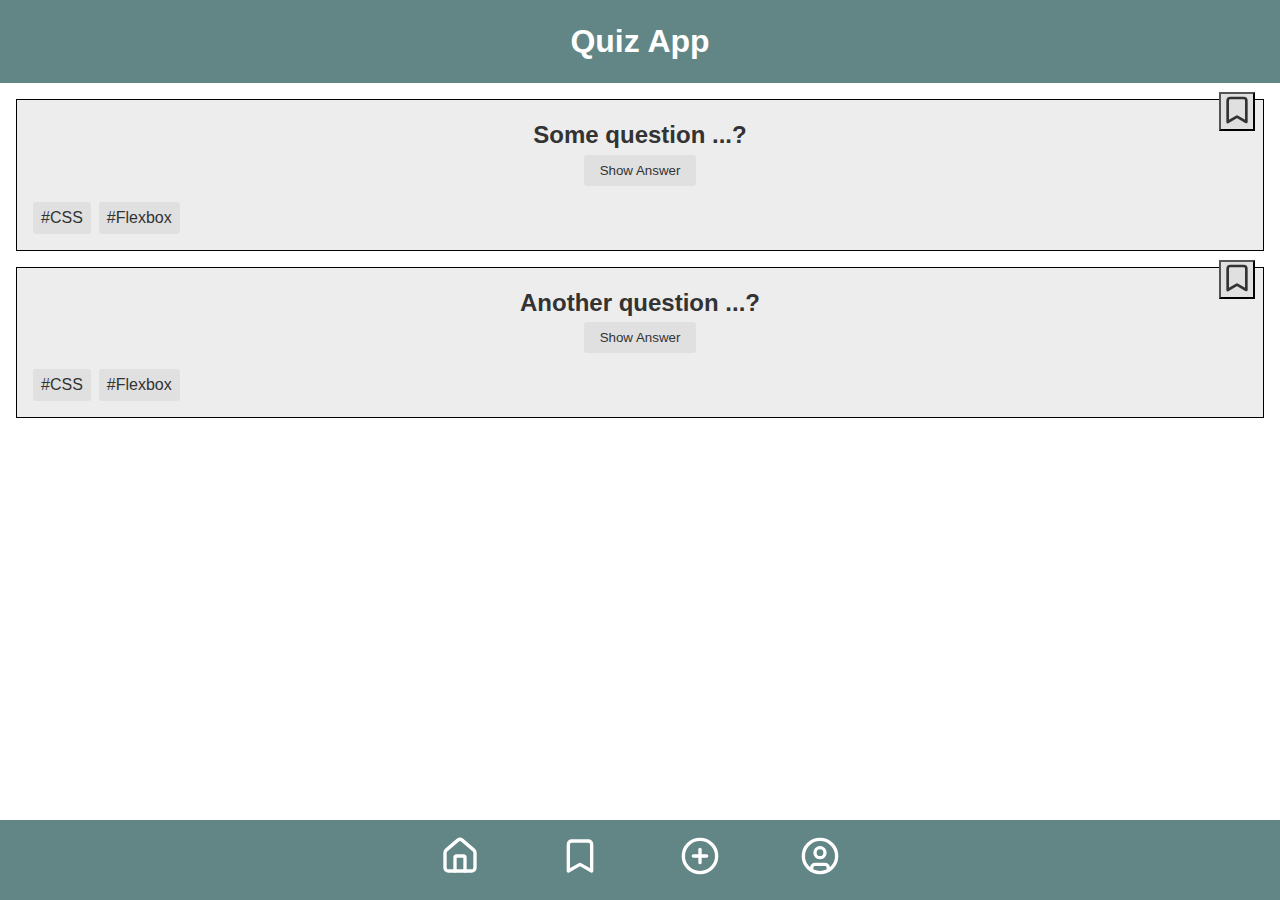
<file: index.html>
<!DOCTYPE html>
<html lang="en">
  <head>
    <meta charset="UTF-8" />
    <meta name="viewport" content="width=device-width, initial-scale=1.0" />
    <title>Quiz App</title>
    <link rel="stylesheet" href="./styles.css" />
    <script src="./js/index.js" defer></script>
  </head>
  <body>
    <header class="header">
      <h1 class="header__title">Quiz App</h1>
    </header>
    <main>
      <div class="card">
        <h2 class="card__question">Some question ...?</h2>

        <button class="button" data-js="answer__button">Show Answer</button>

        <p class="card__answer" data-js="card__answer" hidden>Answer</p>

        <button
          class="card__bookmark"
          aria-label="Bookmark this question"
          data-js="card__bookmark"
        >
          <a href="#"
            ><svg
              class="card__bookmark__icon"
              xmlns="http://www.w3.org/2000/svg"
              width="24"
              height="24"
              viewBox="0 0 24 24"
              fill="none"
              stroke="currentColor"
              stroke-width="2"
              stroke-linecap="round"
              stroke-linejoin="round"
              class="lucide lucide-bookmark-icon lucide-bookmark"
            >
              <path
                d="m19 21-7-4-7 4V5a2 2 0 0 1 2-2h10a2 2 0 0 1 2 2v16z"
              /></svg
          ></a>
        </button>

        <div class="card__tags">
          <span class="tag">#CSS</span>
          <span class="tag">#Flexbox</span>
        </div>
      </div>

      <div class="card">
        <h2 class="card__question">Another question ...?</h2>

        <!-- Dynamic Aria for open and close status -->
        <button class="button" aria-expanded="false" aria-controls="answer">
          Show Answer
        </button>

        <p class="card__answer" id="answer" hidden>Answer</p>

        <button class="card__bookmark" aria-label="Bookmark this question">
          <a href="#"
            ><svg
              class="card__bookmark__icon"
              xmlns="http://www.w3.org/2000/svg"
              width="24"
              height="24"
              viewBox="0 0 24 24"
              fill="none"
              stroke="currentColor"
              stroke-width="2"
              stroke-linecap="round"
              stroke-linejoin="round"
              class="lucide lucide-bookmark-icon lucide-bookmark"
            >
              <path
                d="m19 21-7-4-7 4V5a2 2 0 0 1 2-2h10a2 2 0 0 1 2 2v16z"
              /></svg
          ></a>
        </button>

        <div class="card__tags">
          <span class="tag">#CSS</span>
          <span class="tag">#Flexbox</span>
        </div>
      </div>
    </main>
    <footer class="footer">
      <nav class="footer__nav" aria-label="Footer Navigation">
        <ul class="footer__list">
          <li class="footer__item">
            <a href="/" class="footer__link" aria-label="Home">
              <svg
                class="footer__icon"
                xmlns="http://www.w3.org/2000/svg"
                width="24"
                height="24"
                viewBox="0 0 24 24"
                fill="none"
                stroke="currentColor"
                stroke-width="2"
                stroke-linecap="round"
                stroke-linejoin="round"
                aria-hidden="true"
              >
                <path d="M15 21v-8a1 1 0 0 0-1-1h-4a1 1 0 0 0-1 1v8" />
                <path
                  d="M3 10a2 2 0 0 1 .709-1.528l7-5.999a2 2 0 0 1 2.582 0l7 5.999A2 2 0 0 1 21 10v9a2 2 0 0 1-2 2H5a2 2 0 0 1-2-2z"
                />
              </svg>
            </a>
          </li>
          <li class="footer__item">
            <a
              href="./bookmarks.html"
              class="footer__link"
              aria-label="Bookmark"
            >
              <svg
                class="footer__icon"
                xmlns="http://www.w3.org/2000/svg"
                width="24"
                height="24"
                viewBox="0 0 24 24"
                fill="none"
                stroke="currentColor"
                stroke-width="2"
                stroke-linecap="round"
                stroke-linejoin="round"
                aria-hidden="true"
              >
                <path d="m19 21-7-4-7 4V5a2 2 0 0 1 2-2h10a2 2 0 0 1 2 2v16z" />
              </svg>
            </a>
          </li>
          <li class="footer__item">
            <a
              href="./form.html"
              class="footer__link"
              aria-label="Add new question"
            >
              <svg
                class="footer__icon"
                xmlns="http://www.w3.org/2000/svg"
                width="24"
                height="24"
                viewBox="0 0 24 24"
                fill="none"
                stroke="currentColor"
                stroke-width="2"
                stroke-linecap="round"
                stroke-linejoin="round"
                class="lucide lucide-circle-plus-icon lucide-circle-plus"
              >
                <circle cx="12" cy="12" r="10" />
                <path d="M8 12h8" />
                <path d="M12 8v8" />
              </svg>
            </a>
          </li>
          <li class="footer__item">
            <a href="./profile.html" class="footer__link" aria-label="Profile">
              <svg
                class="footer__icon"
                xmlns="http://www.w3.org/2000/svg"
                width="24"
                height="24"
                viewBox="0 0 24 24"
                fill="none"
                stroke="currentColor"
                stroke-width="2"
                stroke-linecap="round"
                stroke-linejoin="round"
                aria-hidden="true"
              >
                <circle cx="12" cy="12" r="10" />
                <circle cx="12" cy="10" r="3" />
                <path d="M7 20.662V19a2 2 0 0 1 2-2h6a2 2 0 0 1 2 2v1.662" />
              </svg>
            </a>
          </li>
        </ul>
      </nav>
    </footer>
  </body>
</html>
</file>
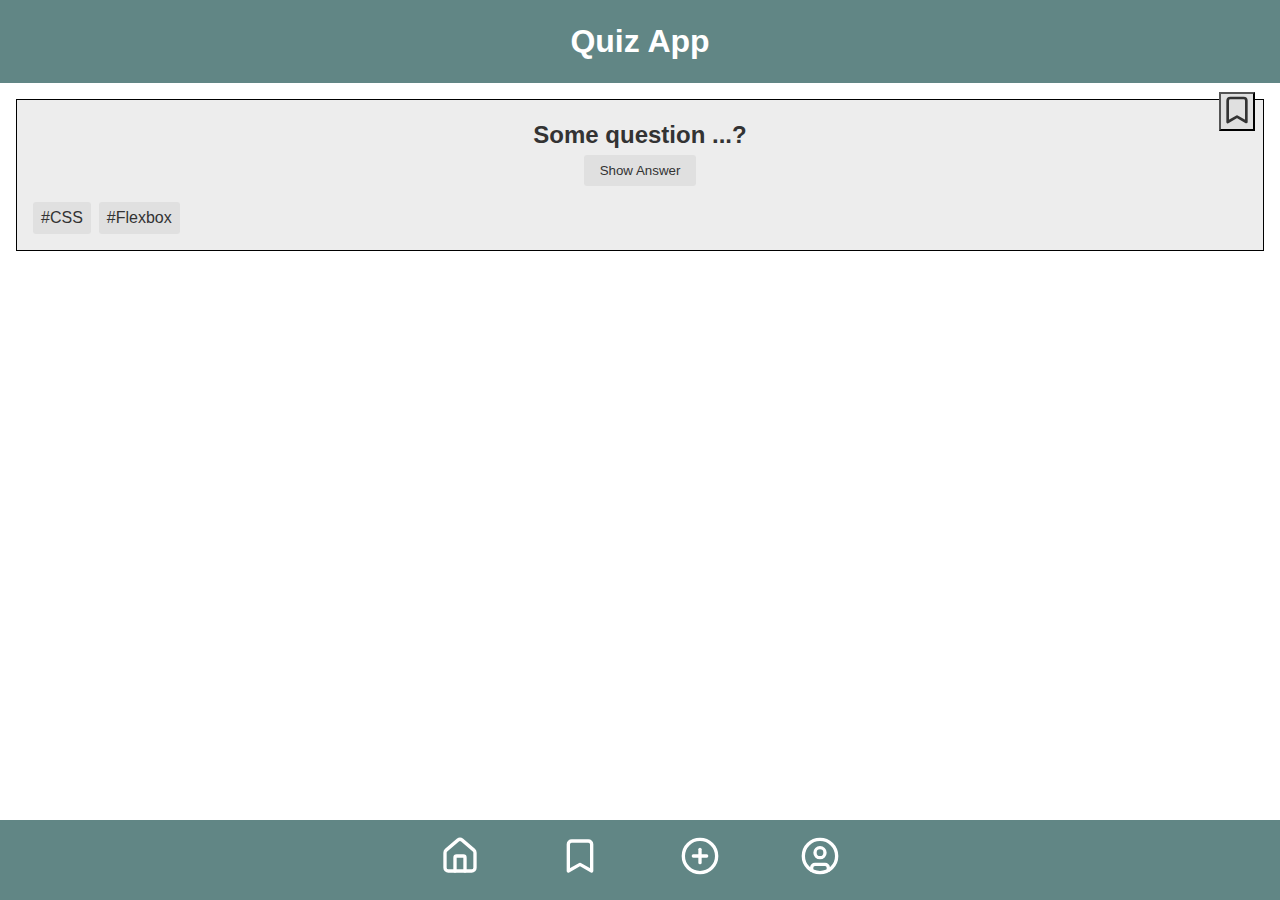
<file: bookmarks.html>
<!DOCTYPE html>
<html lang="en">
  <head>
    <meta charset="UTF-8" />
    <meta name="viewport" content="width=device-width, initial-scale=1.0" />
    <title>Bookmarks</title>

    <link rel="stylesheet" href="./styles.css" />
    <script src="./js/index.js" defer></script>
  </head>
  <body>
    <header class="header">
      <h1 class="header__title">Quiz App</h1>
    </header>
    <main>
      <div class="card">
        <h2 class="card__question">Some question ...?</h2>

        <button class="button" data-js="answer__button">Show Answer</button>

        <p class="card__answer" data-js="card__answer" hidden>Answer</p>

        <button
          class="card__bookmark"
          aria-label="Bookmark this question"
          data-js="card__bookmark"
        >
          <a href="#"
            ><svg
              class="card__bookmark__icon"
              xmlns="http://www.w3.org/2000/svg"
              width="24"
              height="24"
              viewBox="0 0 24 24"
              fill="none"
              stroke="currentColor"
              stroke-width="2"
              stroke-linecap="round"
              stroke-linejoin="round"
              class="lucide lucide-bookmark-icon lucide-bookmark"
            >
              <path
                d="m19 21-7-4-7 4V5a2 2 0 0 1 2-2h10a2 2 0 0 1 2 2v16z"
              /></svg
          ></a>
        </button>

        <div class="card__tags">
          <span class="tag">#CSS</span>
          <span class="tag">#Flexbox</span>
        </div>
      </div>
    </main>
    <footer class="footer">
      <nav class="footer__nav" aria-label="Footer Navigation">
        <ul class="footer__list">
          <li class="footer__item">
            <a href="./index.html" class="footer__link" aria-label="Home">
              <svg
                class="footer__icon"
                xmlns="http://www.w3.org/2000/svg"
                width="24"
                height="24"
                viewBox="0 0 24 24"
                fill="none"
                stroke="currentColor"
                stroke-width="2"
                stroke-linecap="round"
                stroke-linejoin="round"
                aria-hidden="true"
              >
                <path d="M15 21v-8a1 1 0 0 0-1-1h-4a1 1 0 0 0-1 1v8" />
                <path
                  d="M3 10a2 2 0 0 1 .709-1.528l7-5.999a2 2 0 0 1 2.582 0l7 5.999A2 2 0 0 1 21 10v9a2 2 0 0 1-2 2H5a2 2 0 0 1-2-2z"
                />
              </svg>
            </a>
          </li>
          <li class="footer__item">
            <a
              href="./bookmarks.html"
              class="footer__link"
              aria-label="Bookmark"
            >
              <svg
                class="footer__icon"
                xmlns="http://www.w3.org/2000/svg"
                width="24"
                height="24"
                viewBox="0 0 24 24"
                fill="none"
                stroke="currentColor"
                stroke-width="2"
                stroke-linecap="round"
                stroke-linejoin="round"
                aria-hidden="true"
              >
                <path d="m19 21-7-4-7 4V5a2 2 0 0 1 2-2h10a2 2 0 0 1 2 2v16z" />
              </svg>
            </a>
          </li>
          <li class="footer__item">
            <a
              href="./form.html"
              class="footer__link"
              aria-label="Add new question"
            >
              <svg
                class="footer__icon"
                xmlns="http://www.w3.org/2000/svg"
                width="24"
                height="24"
                viewBox="0 0 24 24"
                fill="none"
                stroke="currentColor"
                stroke-width="2"
                stroke-linecap="round"
                stroke-linejoin="round"
                class="lucide lucide-circle-plus-icon lucide-circle-plus"
              >
                <circle cx="12" cy="12" r="10" />
                <path d="M8 12h8" />
                <path d="M12 8v8" />
              </svg>
            </a>
          </li>
          <li class="footer__item">
            <a href="./profile.html" class="footer__link" aria-label="Profile">
              <svg
                class="footer__icon"
                xmlns="http://www.w3.org/2000/svg"
                width="24"
                height="24"
                viewBox="0 0 24 24"
                fill="none"
                stroke="currentColor"
                stroke-width="2"
                stroke-linecap="round"
                stroke-linejoin="round"
                aria-hidden="true"
              >
                <circle cx="12" cy="12" r="10" />
                <circle cx="12" cy="10" r="3" />
                <path d="M7 20.662V19a2 2 0 0 1 2-2h6a2 2 0 0 1 2 2v1.662" />
              </svg>
            </a>
          </li>
        </ul>
      </nav>
    </footer>
  </body>
</html>
</file>
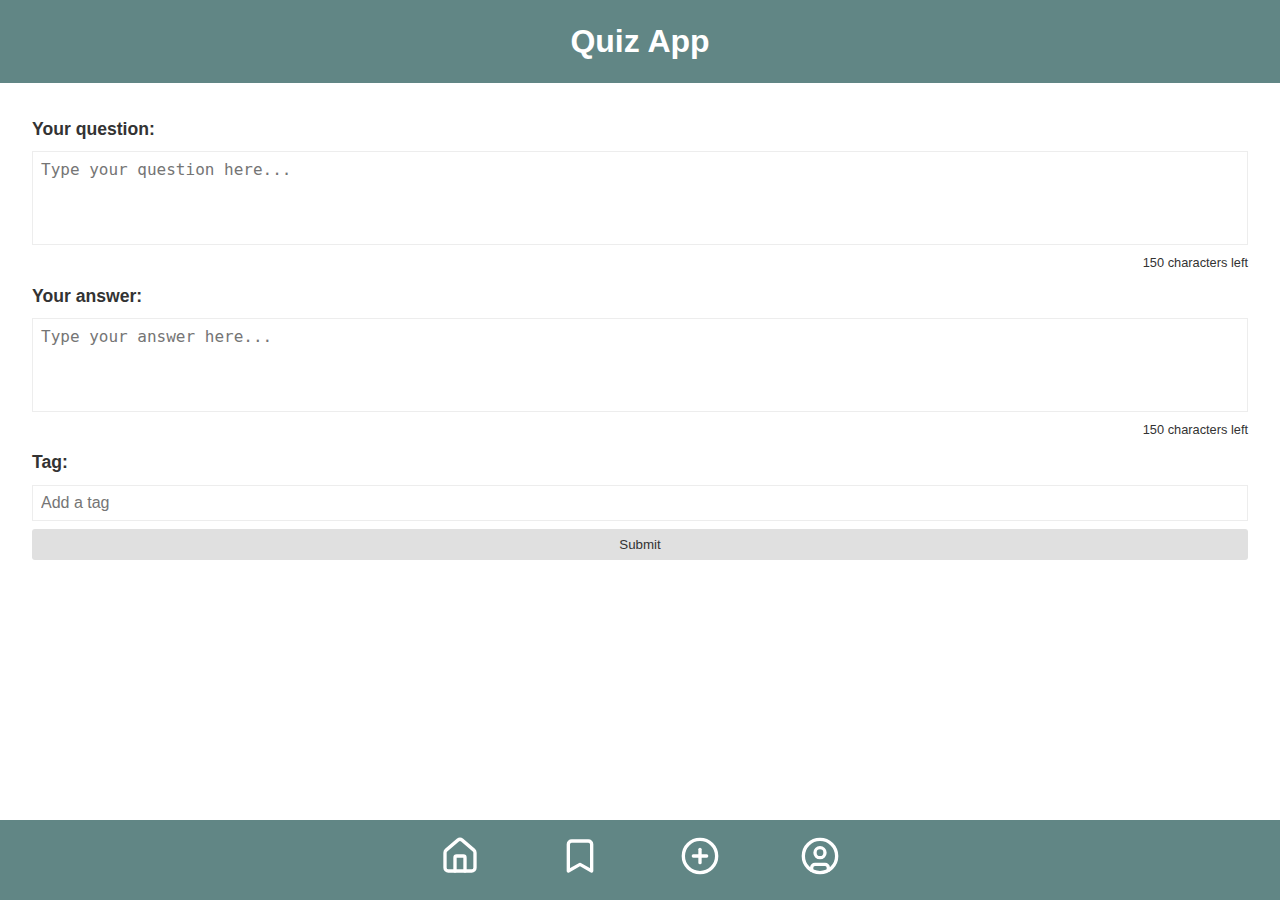
<file: form.html>
<!DOCTYPE html>
<html lang="en">
  <head>
    <meta charset="UTF-8" />
    <meta name="viewport" content="width=device-width, initial-scale=1.0" />
    <title>Quiz App - Add New Question</title>
    <link rel="stylesheet" href="./styles.css" />
    <script src="./js/index.js" defer></script>
  </head>
  <body>
    <header class="header">
      <h1 class="header__title">Quiz App</h1>
    </header>
    <main>
      <form class="form__container" data-js="form">
        <label for="question" class="form__label">Your question: </label>
        <textarea
          class="form__textarea"
          name="question"
          data-js="question"
          id="question"
          rows="4"
          cols="50"
          maxlength="150"
          placeholder="Type your question here..."
        ></textarea>
        <span class="char__counter" data-js="question__counter"
          >150 characters left</span
        >
        <label for="answer" class="form__label">Your answer: </label>
        <textarea
          class="form__textarea"
          name="answer"
          data-js="answer"
          id="answer"
          rows="4"
          cols="50"
          maxlength="150"
          placeholder="Type your answer here..."
        ></textarea>
        <span class="char__counter" data-js="answer__counter"
          >150 characters left</span
        >
        <label for="tag" class="form__label">Tag: </label>
        <input
          type="text"
          id="tag"
          name="tag"
          class="form__input"
          placeholder="Add a tag"
        />
        <button type="submit" class="button">Submit</button>
      </form>
    </main>
    <footer class="footer">
      <nav class="footer__nav" aria-label="Footer Navigation">
        <ul class="footer__list">
          <li class="footer__item">
            <a href="./index.html" class="footer__link" aria-label="Home">
              <svg
                class="footer__icon"
                xmlns="http://www.w3.org/2000/svg"
                width="24"
                height="24"
                viewBox="0 0 24 24"
                fill="none"
                stroke="currentColor"
                stroke-width="2"
                stroke-linecap="round"
                stroke-linejoin="round"
                aria-hidden="true"
              >
                <path d="M15 21v-8a1 1 0 0 0-1-1h-4a1 1 0 0 0-1 1v8" />
                <path
                  d="M3 10a2 2 0 0 1 .709-1.528l7-5.999a2 2 0 0 1 2.582 0l7 5.999A2 2 0 0 1 21 10v9a2 2 0 0 1-2 2H5a2 2 0 0 1-2-2z"
                />
              </svg>
            </a>
          </li>
          <li class="footer__item">
            <a
              href="./bookmarks.html"
              class="footer__link"
              aria-label="Bookmark"
            >
              <svg
                class="footer__icon"
                xmlns="http://www.w3.org/2000/svg"
                width="24"
                height="24"
                viewBox="0 0 24 24"
                fill="none"
                stroke="currentColor"
                stroke-width="2"
                stroke-linecap="round"
                stroke-linejoin="round"
                aria-hidden="true"
              >
                <path d="m19 21-7-4-7 4V5a2 2 0 0 1 2-2h10a2 2 0 0 1 2 2v16z" />
              </svg>
            </a>
          </li>
          <li class="footer__item">
            <a
              href="./form.html"
              class="footer__link"
              aria-label="Add new question"
            >
              <svg
                class="footer__icon"
                xmlns="http://www.w3.org/2000/svg"
                width="24"
                height="24"
                viewBox="0 0 24 24"
                fill="none"
                stroke="currentColor"
                stroke-width="2"
                stroke-linecap="round"
                stroke-linejoin="round"
                class="lucide lucide-circle-plus-icon lucide-circle-plus"
              >
                <circle cx="12" cy="12" r="10" />
                <path d="M8 12h8" />
                <path d="M12 8v8" />
              </svg>
            </a>
          </li>
          <li class="footer__item">
            <a href="./profile.html" class="footer__link" aria-label="Profile">
              <svg
                class="footer__icon"
                xmlns="http://www.w3.org/2000/svg"
                width="24"
                height="24"
                viewBox="0 0 24 24"
                fill="none"
                stroke="currentColor"
                stroke-width="2"
                stroke-linecap="round"
                stroke-linejoin="round"
                aria-hidden="true"
              >
                <circle cx="12" cy="12" r="10" />
                <circle cx="12" cy="10" r="3" />
                <path d="M7 20.662V19a2 2 0 0 1 2-2h6a2 2 0 0 1 2 2v1.662" />
              </svg>
            </a>
          </li>
        </ul>
      </nav>
    </footer>
  </body>
</html>
</file>
<file: styles.css>
@import "./global.css";

@import "./components/header.css";
@import "./components/navigation.css";
@import "./components/button.css";
@import "./components/card.css";
@import "./components/profile.css";
@import "./components/new-cards-form.css";
</file>
